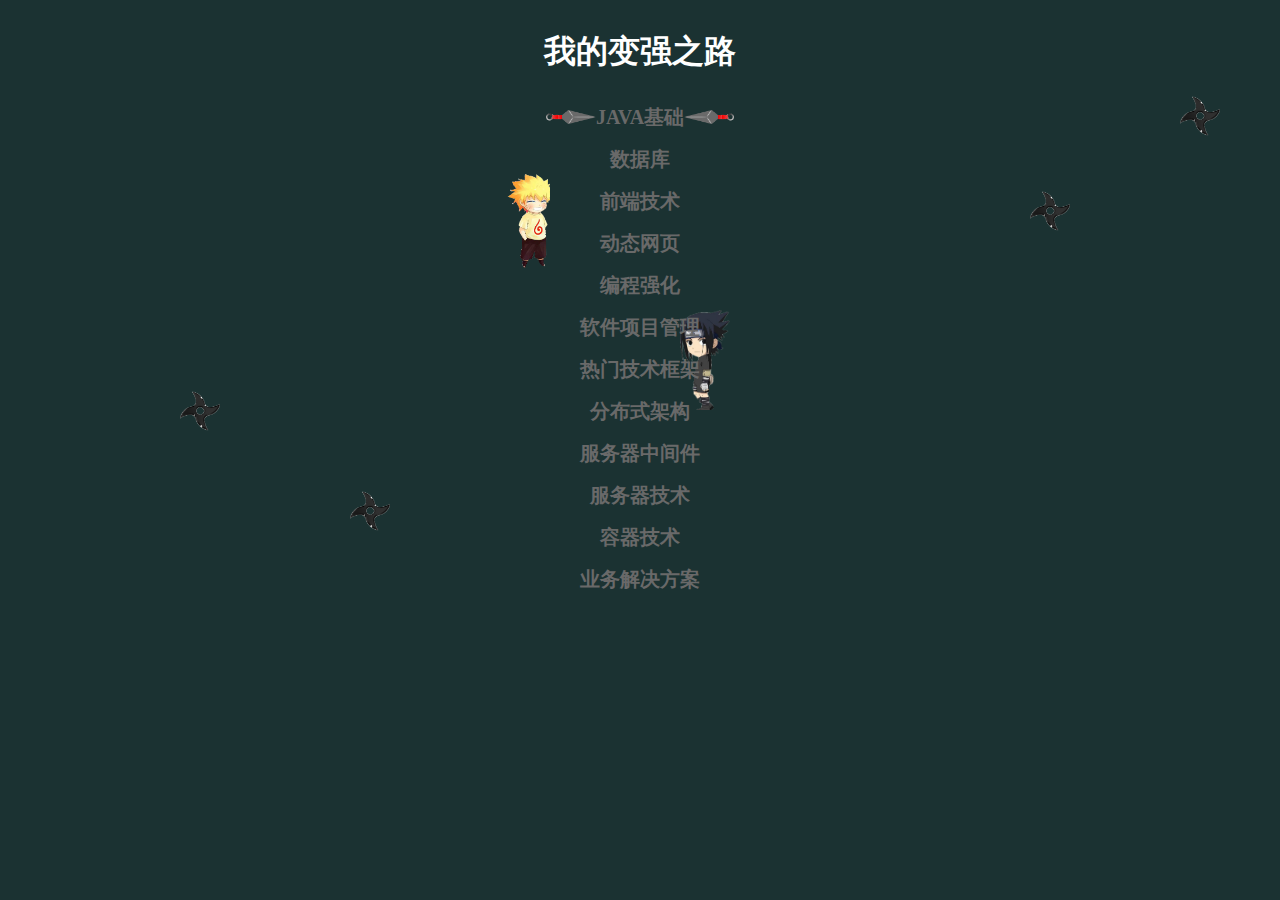
<file: index.html>
<!DOCTYPE html>
<html xmlns="http://www.w3.org/1999/xhtml">
<head>
<meta http-equiv="Content-Type" content="text/html; charset=utf-8" />
<title>进阶之路</title>
<style>
 @font-face {
    font-family: 'FontAwesome';
     src: url('fonts/fontawesome-webfont.eot?v=4.7.0');
     src: url('fonts/fontawesome-webfont.eot?#iefix&v=4.7.0') format('embedded-opentype'), url('fonts/fontawesome-webfont.woff2?v=4.7.0') format('woff2'), url('fonts/fontawesome-webfont.woff?v=4.7.0') format('woff'), url('fonts/fontawesome-webfont.ttf?v=4.7.0') format('truetype'), url('fonts/fontawesome-webfont.svg?v=4.7.0#fontawesomeregular') format('svg');
     font-weight: normal;
     font-style: normal;
}
a.one:link {color:#696969;text-decoration:none;}
a.one:visited {color:#008B00;}
a.one:hover {font-size:150%;color:#00FF00;text-shadow: 5px 5px 5px #008B00;}

</style>
<link rel="stylesheet" type="text/css" href="css/list_main.css">
<link rel="stylesheet" type="text/css" href="css/font-awesome.min.css">
</head>
<body>
<div id="container" style="width:100%;">
<div id="header" style="height:60px;width:100%;">
<h1>我的变强之路</h1>

<p><b><img src="imgs/kuwu.png" alt="kuwu" width="50"><a class="one" href="1java基础.html" target="_blank">JAVA基础</a><img src="imgs/kuwu_b.png" alt="kuwu" width="50"></b></p>
<p><b><a class="one" href="2数据库.html" target="_blank">数据库</a></b></p>
<p><b><a class="one" href="3前端技术.html" target="_blank">前端技术</a></b></p>
<p><b><a class="one" href="4动态网页.html" target="_blank">动态网页</a></b></p>
<p><b><a class="one" href="5编程强化.html" target="_blank">编程强化</a></b></p>
<p><b><a class="one" href="6软件项目管理.html" target="_blank">软件项目管理</a></b></p>
<p><b><a class="one" href="7热门技术框架.html" target="_blank">热门技术框架</a></b></p>
<p><b><a class="one" href="8分布式架构.html" target="_blank">分布式架构</a></b></p>
<p><b><a class="one" href="9服务器中间件.html" target="_blank">服务器中间件</a></b></p>
<p><b><a class="one" href="10服务器技术.html" target="_blank">服务器技术</a></b></p>
<p><b><a class="one" href="11容器技术.html" target="_blank">容器技术</a></b></p>
<p><b><a class="one" href="12业务解决方案.html" target="_blank">业务解决方案</a></b></p>
</div>
<div id="手里剑1" style="height: 100px; width: 50px; float: right;margin-right: 50px; margin-top: 5px; background-image: url(imgs/slj.gif); background-size: 80%; background-repeat: no-repeat;"></div>

<div id="手里剑2" style="height: 100px; width: 50px; float: right;margin-right: 100px; margin-top: 100px; background-image: url(imgs/slj.gif); background-size: 80%; background-repeat: no-repeat;"></div>

<div id="小鸣人" style="height: 100px; width: 50px; float: left; margin-left: 500px; margin-top: 80px; background-image: url(imgs/zero.png); background-size: cover; background-repeat: no-repeat;"></div>

<div id="小佐助" style="height: 100px; width: 50px; float: right; margin-right: 300px; margin-top: 220px; background-image: url(imgs/zuozhu_b.png); background-size: cover; background-repeat: no-repeat;"></div>
<div id="手里剑3" style="height: 100px; width: 50px;margin-left: 180px; margin-top: 300px; background-image: url(imgs/slj.gif); background-size: 80%; background-repeat: no-repeat;"></div>
<div id="手里剑4" style="height: 100px; width: 50px;float: left; margin-left: 350px; background-image: url(imgs/slj.gif); background-size: 80%; background-repeat: no-repeat;"></div>

</div>




</div>
</body>
</html>
</file>
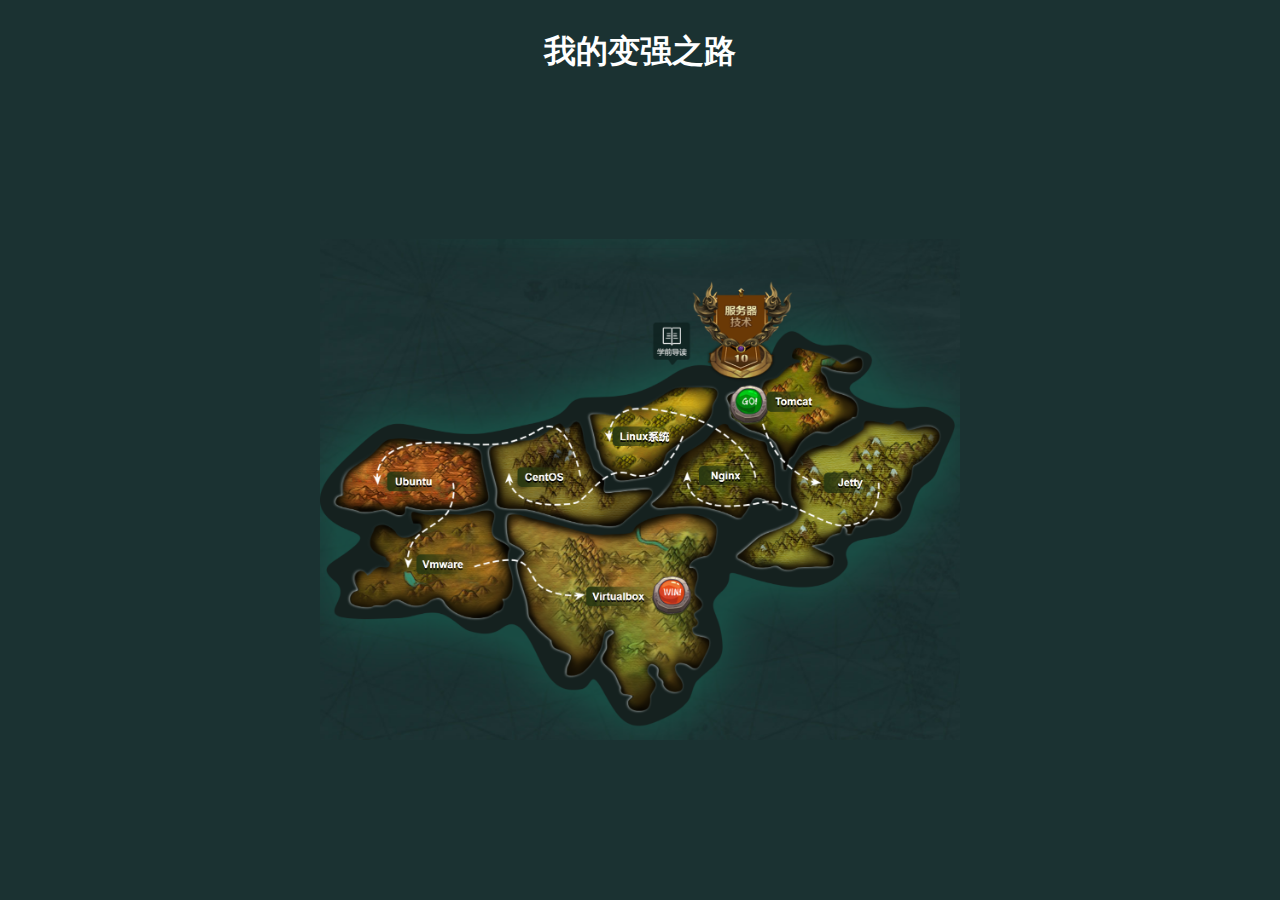
<file: 10服务器技术.html>
<!DOCTYPE html>
<html xmlns="http://www.w3.org/1999/xhtml">
<head>
<meta http-equiv="Content-Type" content="text/html; charset=utf-8" />
<title>服务器技术</title>
<style>
 @font-face {
    font-family: 'FontAwesome';
     src: url('fonts/fontawesome-webfont.eot?v=4.7.0');
     src: url('fonts/fontawesome-webfont.eot?#iefix&v=4.7.0') format('embedded-opentype'), url('fonts/fontawesome-webfont.woff2?v=4.7.0') format('woff2'), url('fonts/fontawesome-webfont.woff?v=4.7.0') format('woff'), url('fonts/fontawesome-webfont.ttf?v=4.7.0') format('truetype'), url('fonts/fontawesome-webfont.svg?v=4.7.0#fontawesomeregular') format('svg');
     font-weight: normal;
     font-style: normal;
}
a.one:link {color:#ff0000;text-decoration:none;}
a.one:visited {color:#0000ff;}
a.one:hover {font-size:150%;color:#ffcc00;}

</style>
<link rel="stylesheet" type="text/css" href="css/list_main.css">
<link rel="stylesheet" type="text/css" href="css/font-awesome.min.css">
</head>
<body>
<div id="container" style="width:100%;">
<div id="header" style="height:60px;width:100%;">
<h1>我的变强之路</h1>
</div>
<div id="left" style="height: 800px; width: 100%; float: center;  background-image: url(imgs/10.png); background-size: 50%; background-repeat: no-repeat;background-position:center;">
</div>
</div>
</body>
</html>
</file>
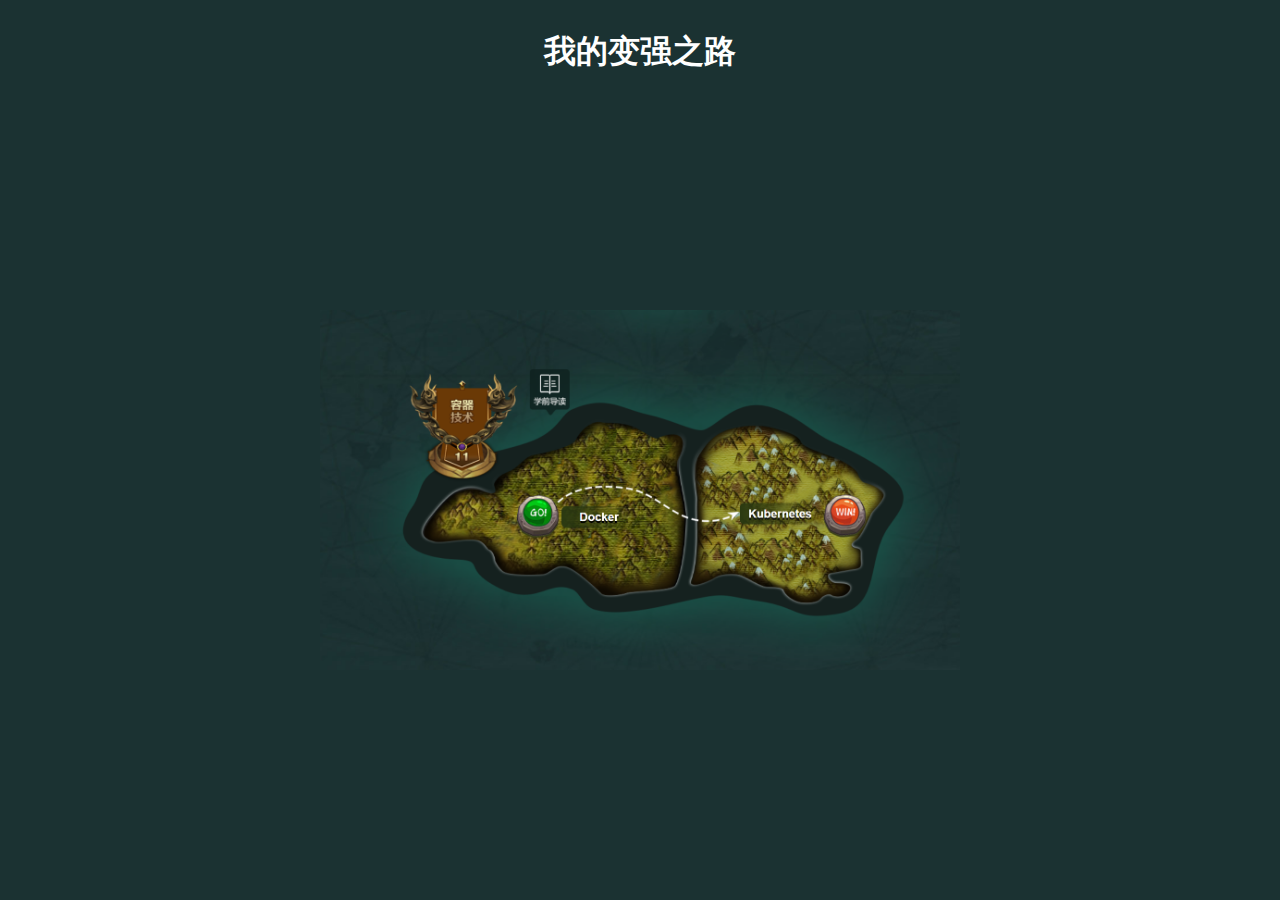
<file: 11容器技术.html>
<!DOCTYPE html>
<html xmlns="http://www.w3.org/1999/xhtml">
<head>
<meta http-equiv="Content-Type" content="text/html; charset=utf-8" />
<title>容器技术</title>
<style>
 @font-face {
    font-family: 'FontAwesome';
     src: url('fonts/fontawesome-webfont.eot?v=4.7.0');
     src: url('fonts/fontawesome-webfont.eot?#iefix&v=4.7.0') format('embedded-opentype'), url('fonts/fontawesome-webfont.woff2?v=4.7.0') format('woff2'), url('fonts/fontawesome-webfont.woff?v=4.7.0') format('woff'), url('fonts/fontawesome-webfont.ttf?v=4.7.0') format('truetype'), url('fonts/fontawesome-webfont.svg?v=4.7.0#fontawesomeregular') format('svg');
     font-weight: normal;
     font-style: normal;
}
a.one:link {color:#ff0000;text-decoration:none;}
a.one:visited {color:#0000ff;}
a.one:hover {font-size:150%;color:#ffcc00;}

</style>
<link rel="stylesheet" type="text/css" href="css/list_main.css">
<link rel="stylesheet" type="text/css" href="css/font-awesome.min.css">
</head>
<body>
<div id="container" style="width:100%;">
<div id="header" style="height:60px;width:100%;">
<h1>我的变强之路</h1>
</div>
<div id="left" style="height: 800px; width: 100%; float: center;  background-image: url(imgs/11.png); background-size: 50%; background-repeat: no-repeat;background-position:center;">
</div>
</div>
</body>
</html>
</file>
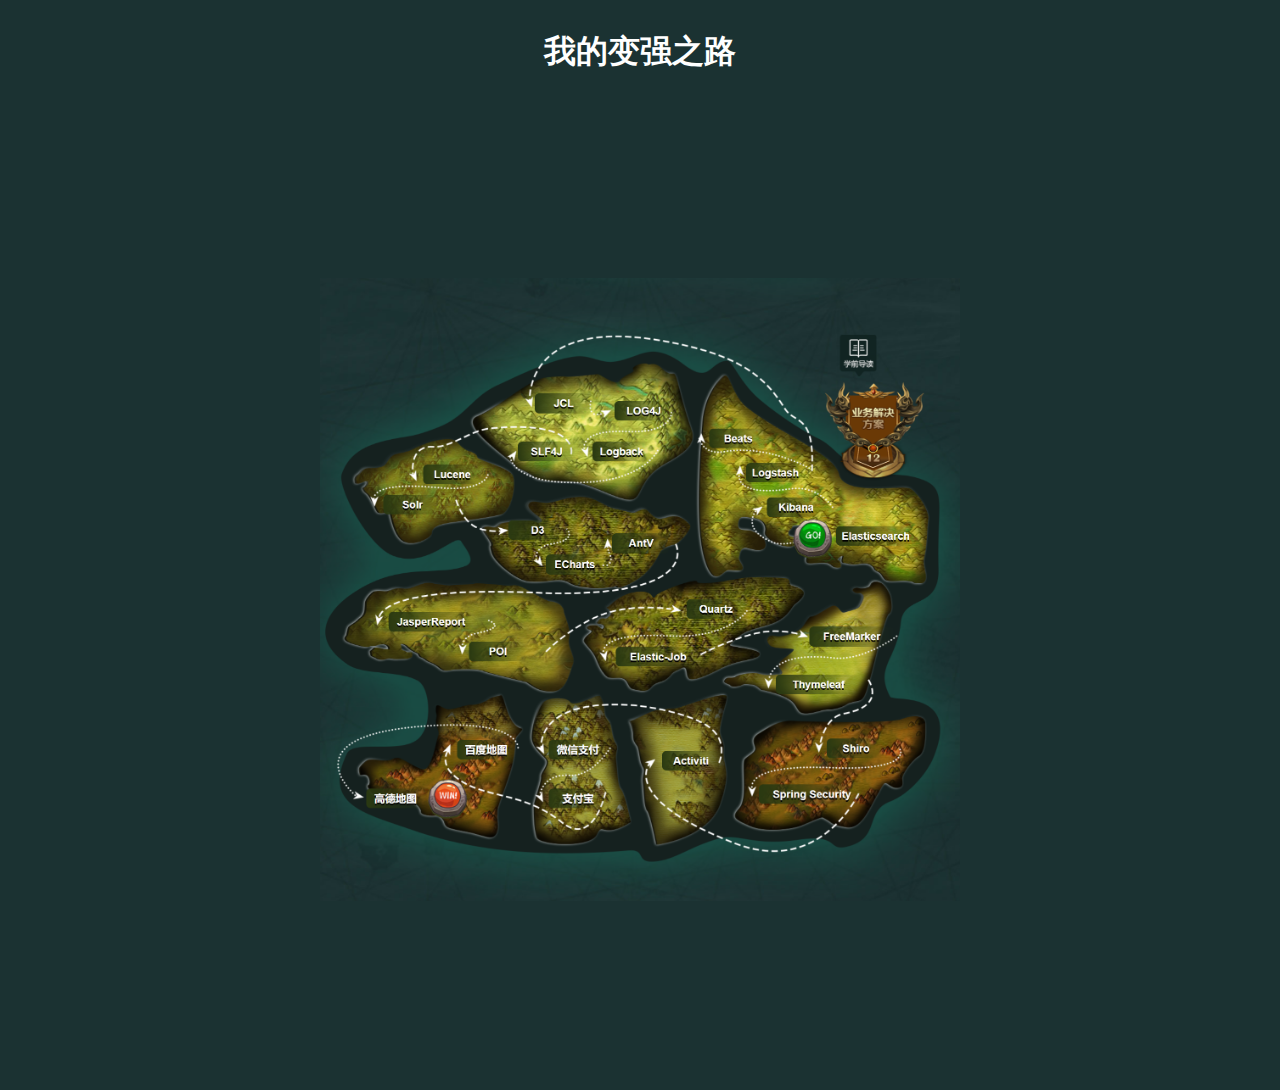
<file: 12业务解决方案.html>
<!DOCTYPE html>
<html xmlns="http://www.w3.org/1999/xhtml">
<head>
<meta http-equiv="Content-Type" content="text/html; charset=utf-8" />
<title>业务解决方案</title>
<style>
 @font-face {
    font-family: 'FontAwesome';
     src: url('fonts/fontawesome-webfont.eot?v=4.7.0');
     src: url('fonts/fontawesome-webfont.eot?#iefix&v=4.7.0') format('embedded-opentype'), url('fonts/fontawesome-webfont.woff2?v=4.7.0') format('woff2'), url('fonts/fontawesome-webfont.woff?v=4.7.0') format('woff'), url('fonts/fontawesome-webfont.ttf?v=4.7.0') format('truetype'), url('fonts/fontawesome-webfont.svg?v=4.7.0#fontawesomeregular') format('svg');
     font-weight: normal;
     font-style: normal;
}
a.one:link {color:#ff0000;text-decoration:none;}
a.one:visited {color:#0000ff;}
a.one:hover {font-size:150%;color:#ffcc00;}

</style>
<link rel="stylesheet" type="text/css" href="css/list_main.css">
<link rel="stylesheet" type="text/css" href="css/font-awesome.min.css">
</head>
<body>
<div id="container" style="width:100%;">
<div id="header" style="height:60px;width:100%;">
<h1>我的变强之路</h1>
</div>
<div id="left" style="height: 1000px; width: 100%; float: center;  background-image: url(imgs/12.png); background-size: 50%; background-repeat: no-repeat;background-position:center;">
</div>
</div>
</body>
</html>
</file>
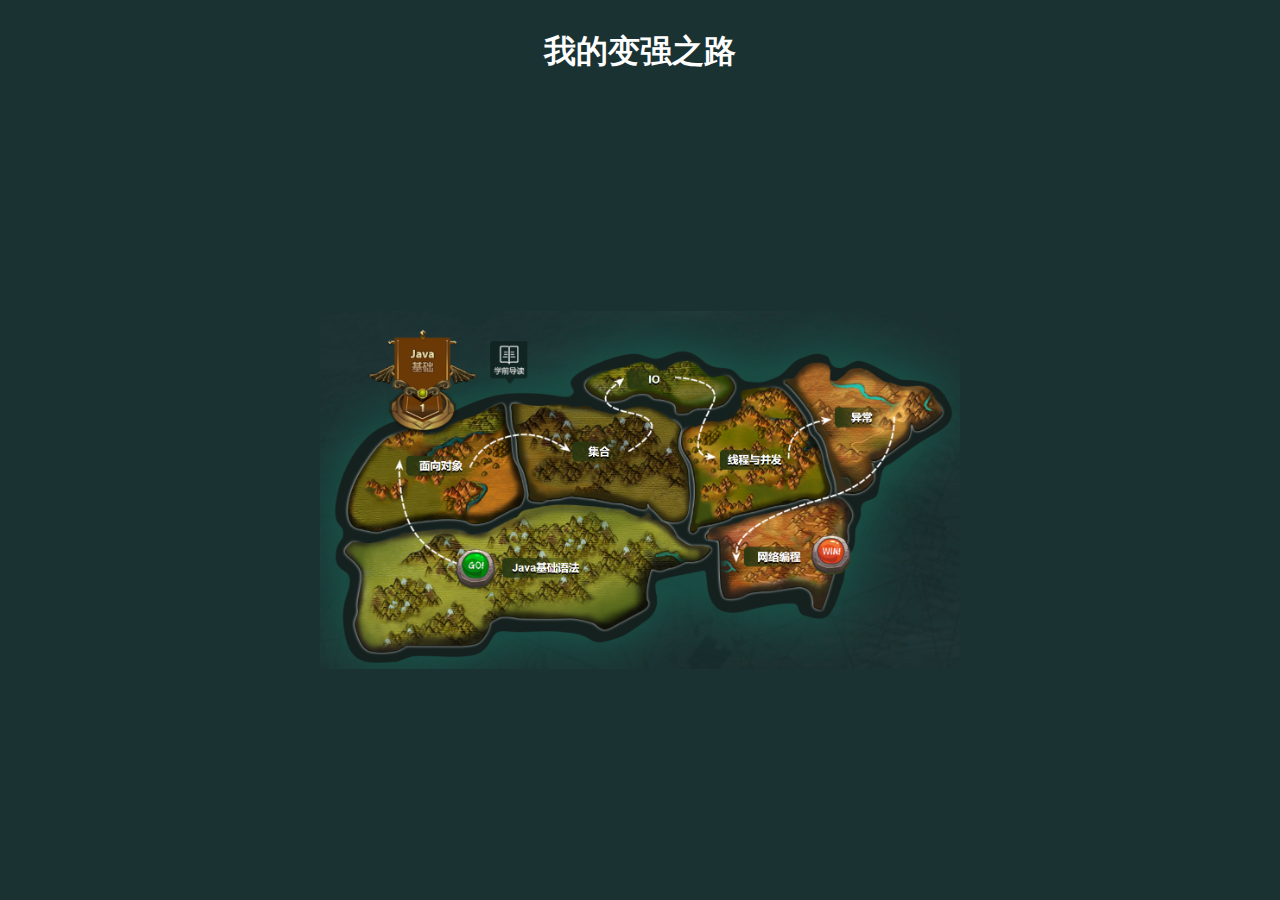
<file: 1java基础.html>
<!DOCTYPE html>
<html xmlns="http://www.w3.org/1999/xhtml">
<head>
<meta http-equiv="Content-Type" content="text/html; charset=utf-8" />
<title>Java基础</title>
<style>
 @font-face {
    font-family: 'FontAwesome';
     src: url('fonts/fontawesome-webfont.eot?v=4.7.0');
     src: url('fonts/fontawesome-webfont.eot?#iefix&v=4.7.0') format('embedded-opentype'), url('fonts/fontawesome-webfont.woff2?v=4.7.0') format('woff2'), url('fonts/fontawesome-webfont.woff?v=4.7.0') format('woff'), url('fonts/fontawesome-webfont.ttf?v=4.7.0') format('truetype'), url('fonts/fontawesome-webfont.svg?v=4.7.0#fontawesomeregular') format('svg');
     font-weight: normal;
     font-style: normal;
}
a.one:link {color:#ff0000;text-decoration:none;}
a.one:visited {color:#0000ff;}
a.one:hover {font-size:150%;color:#ffcc00;}

</style>
<link rel="stylesheet" type="text/css" href="css/list_main.css">
<link rel="stylesheet" type="text/css" href="css/font-awesome.min.css">
</head>
<body>
<div id="container" style="width:100%;">
<div id="header" style="height:60px;width:100%;">
<h1>我的变强之路</h1>
</div>
<div id="left" style="height: 800px; width: 100%; float: center;  background-image: url(imgs/1.png); background-size: 50%; background-repeat: no-repeat;background-position:center;">
</div>
</div>
</body>
</html>
</file>
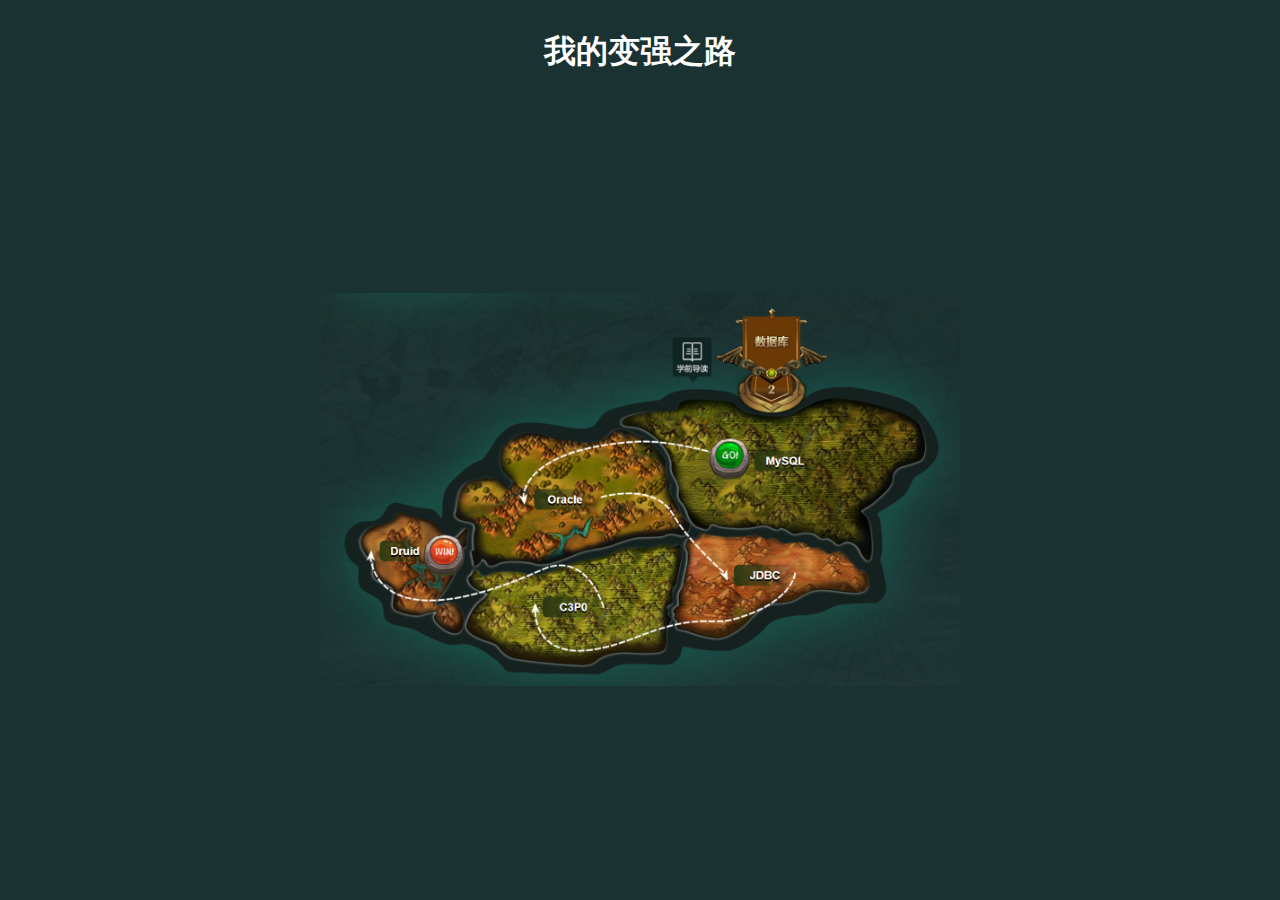
<file: 2数据库.html>
<!DOCTYPE html>
<html xmlns="http://www.w3.org/1999/xhtml">
<head>
<meta http-equiv="Content-Type" content="text/html; charset=utf-8" />
<title>数据库</title>
<style>
 @font-face {
    font-family: 'FontAwesome';
     src: url('fonts/fontawesome-webfont.eot?v=4.7.0');
     src: url('fonts/fontawesome-webfont.eot?#iefix&v=4.7.0') format('embedded-opentype'), url('fonts/fontawesome-webfont.woff2?v=4.7.0') format('woff2'), url('fonts/fontawesome-webfont.woff?v=4.7.0') format('woff'), url('fonts/fontawesome-webfont.ttf?v=4.7.0') format('truetype'), url('fonts/fontawesome-webfont.svg?v=4.7.0#fontawesomeregular') format('svg');
     font-weight: normal;
     font-style: normal;
}
a.one:link {color:#ff0000;text-decoration:none;}
a.one:visited {color:#0000ff;}
a.one:hover {font-size:150%;color:#ffcc00;}

</style>
<link rel="stylesheet" type="text/css" href="css/list_main.css">
<link rel="stylesheet" type="text/css" href="css/font-awesome.min.css">
</head>
<body>
<div id="container" style="width:100%;">
<div id="header" style="height:60px;width:100%;">
<h1>我的变强之路</h1>
</div>
<div id="left" style="height: 800px; width: 100%; float: center;  background-image: url(imgs/2.png); background-size: 50%; background-repeat: no-repeat;background-position:center;">
</div>
</div>
</body>
</html>
</file>
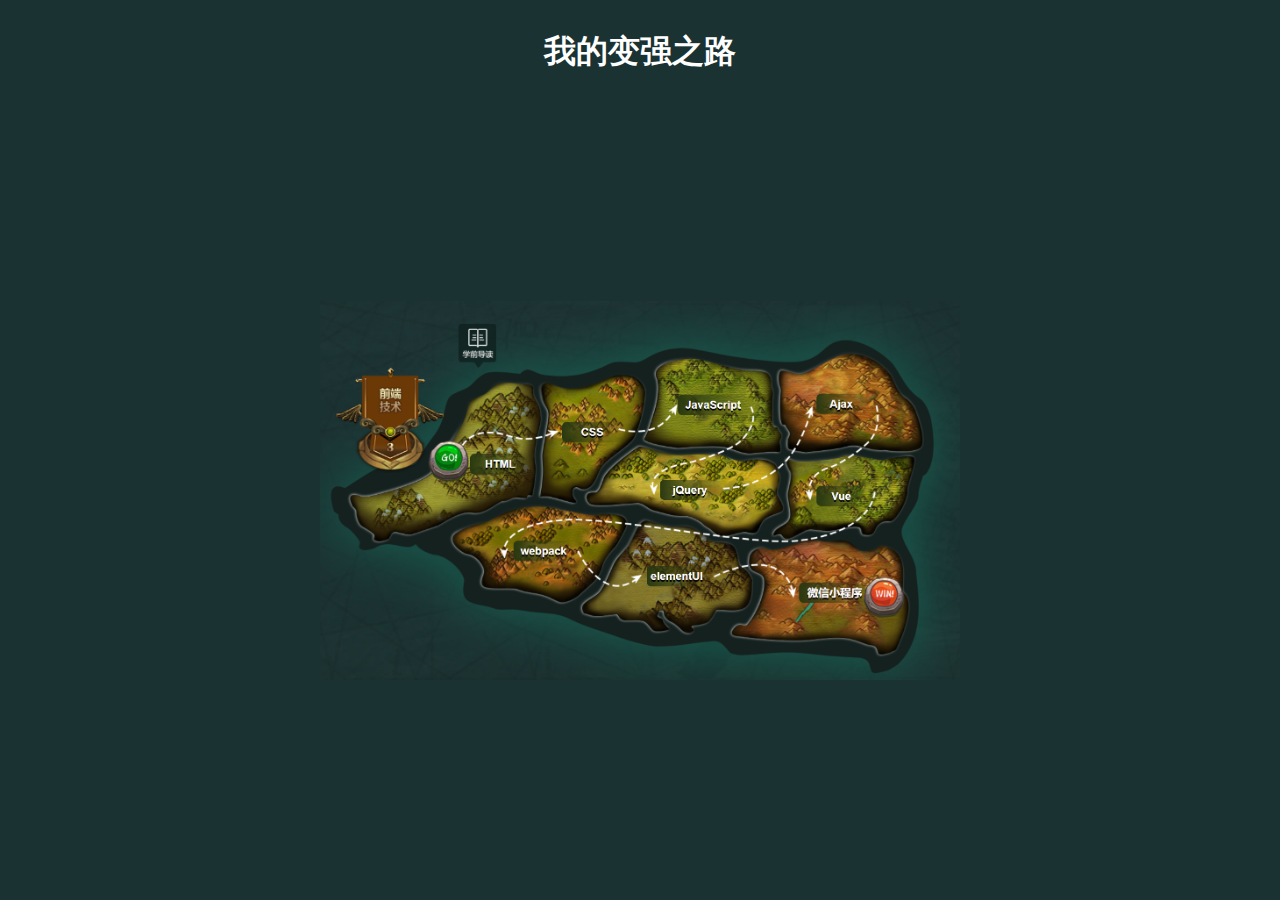
<file: 3前端技术.html>
<!DOCTYPE html>
<html xmlns="http://www.w3.org/1999/xhtml">
<head>
<meta http-equiv="Content-Type" content="text/html; charset=utf-8" />
<title>前端技术</title>
<style>
 @font-face {
    font-family: 'FontAwesome';
     src: url('fonts/fontawesome-webfont.eot?v=4.7.0');
     src: url('fonts/fontawesome-webfont.eot?#iefix&v=4.7.0') format('embedded-opentype'), url('fonts/fontawesome-webfont.woff2?v=4.7.0') format('woff2'), url('fonts/fontawesome-webfont.woff?v=4.7.0') format('woff'), url('fonts/fontawesome-webfont.ttf?v=4.7.0') format('truetype'), url('fonts/fontawesome-webfont.svg?v=4.7.0#fontawesomeregular') format('svg');
     font-weight: normal;
     font-style: normal;
}
a.one:link {color:#ff0000;text-decoration:none;}
a.one:visited {color:#0000ff;}
a.one:hover {font-size:150%;color:#ffcc00;}

</style>
<link rel="stylesheet" type="text/css" href="css/list_main.css">
<link rel="stylesheet" type="text/css" href="css/font-awesome.min.css">
</head>
<body>
<div id="container" style="width:100%;">
<div id="header" style="height:60px;width:100%;">
<h1>我的变强之路</h1>
</div>
<div id="left" style="height: 800px; width: 100%; float: center;  background-image: url(imgs/3.png); background-size: 50%; background-repeat: no-repeat;background-position:center;">
</div>
</div>
</body>
</html>
</file>
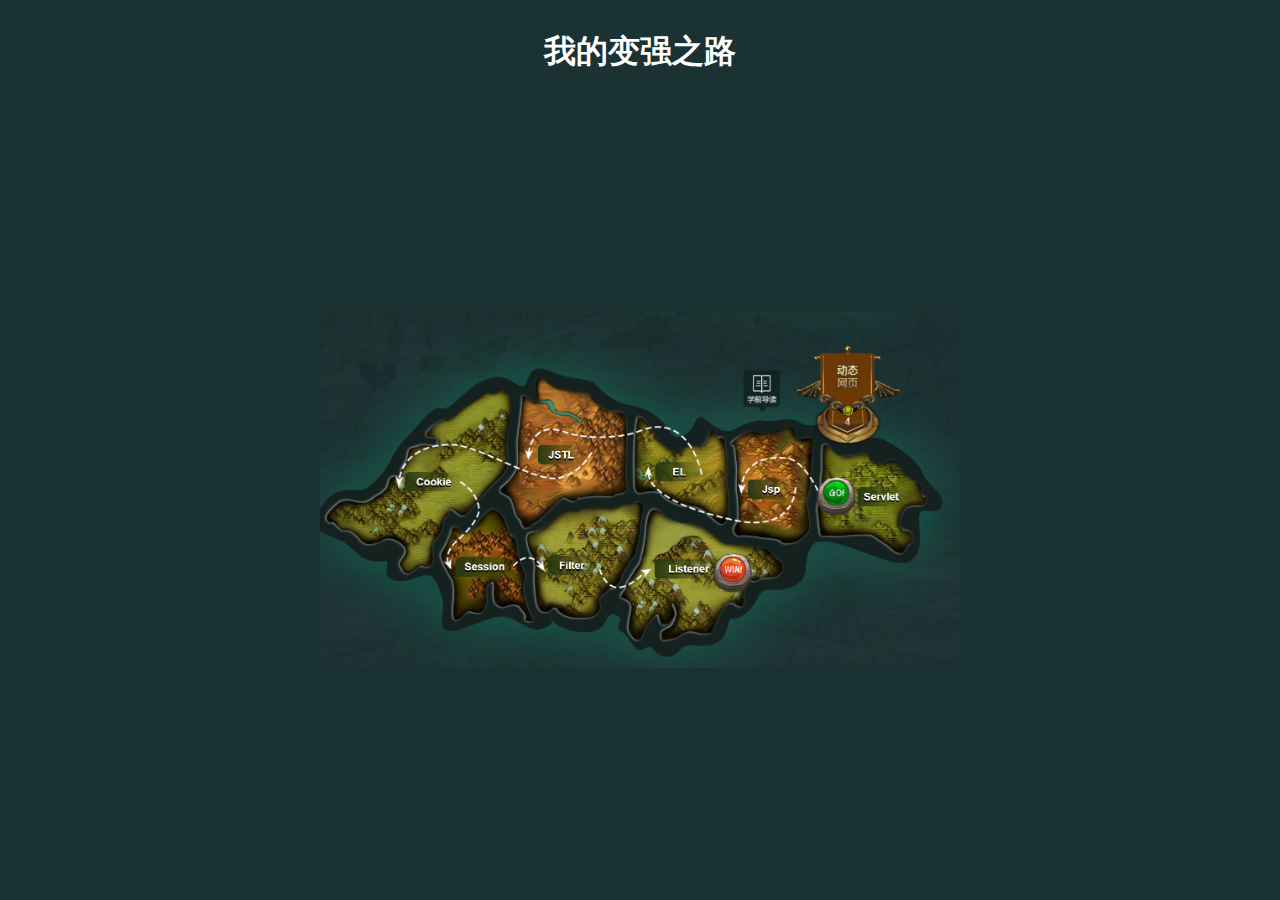
<file: 4动态网页.html>
<!DOCTYPE html>
<html xmlns="http://www.w3.org/1999/xhtml">
<head>
<meta http-equiv="Content-Type" content="text/html; charset=utf-8" />
<title>动态网页</title>
<style>
 @font-face {
    font-family: 'FontAwesome';
     src: url('fonts/fontawesome-webfont.eot?v=4.7.0');
     src: url('fonts/fontawesome-webfont.eot?#iefix&v=4.7.0') format('embedded-opentype'), url('fonts/fontawesome-webfont.woff2?v=4.7.0') format('woff2'), url('fonts/fontawesome-webfont.woff?v=4.7.0') format('woff'), url('fonts/fontawesome-webfont.ttf?v=4.7.0') format('truetype'), url('fonts/fontawesome-webfont.svg?v=4.7.0#fontawesomeregular') format('svg');
     font-weight: normal;
     font-style: normal;
}
a.one:link {color:#ff0000;text-decoration:none;}
a.one:visited {color:#0000ff;}
a.one:hover {font-size:150%;color:#ffcc00;}

</style>
<link rel="stylesheet" type="text/css" href="css/list_main.css">
<link rel="stylesheet" type="text/css" href="css/font-awesome.min.css">
</head>
<body>
<div id="container" style="width:100%;">
<div id="header" style="height:60px;width:100%;">
<h1>我的变强之路</h1>
</div>
<div id="left" style="height: 800px; width: 100%; float: center;  background-image: url(imgs/4.png); background-size: 50%; background-repeat: no-repeat;background-position:center;">
</div>
</div>
</body>
</html>
</file>
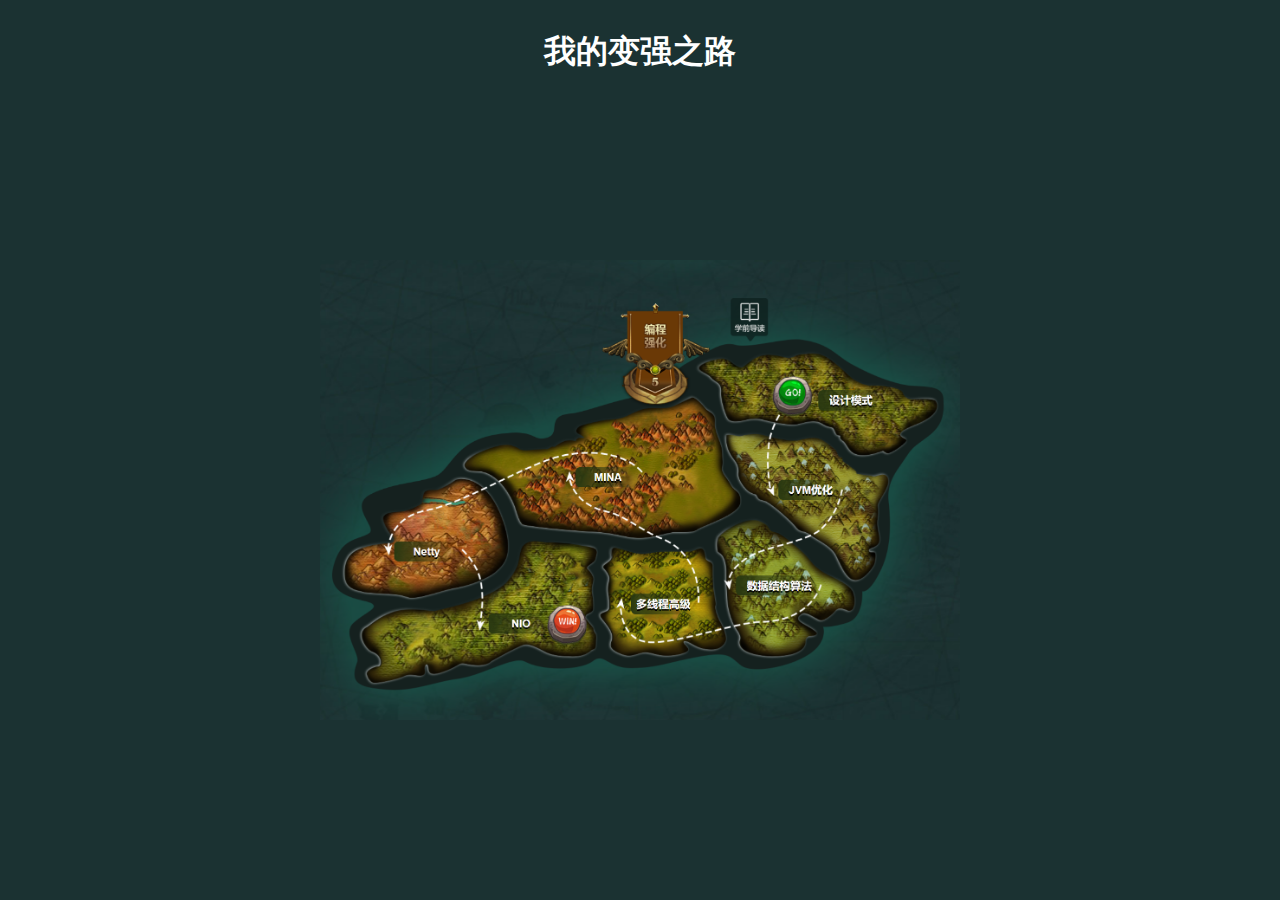
<file: 5编程强化.html>
<!DOCTYPE html>
<html xmlns="http://www.w3.org/1999/xhtml">
<head>
<meta http-equiv="Content-Type" content="text/html; charset=utf-8" />
<title>编程强化</title>
<style>
 @font-face {
    font-family: 'FontAwesome';
     src: url('fonts/fontawesome-webfont.eot?v=4.7.0');
     src: url('fonts/fontawesome-webfont.eot?#iefix&v=4.7.0') format('embedded-opentype'), url('fonts/fontawesome-webfont.woff2?v=4.7.0') format('woff2'), url('fonts/fontawesome-webfont.woff?v=4.7.0') format('woff'), url('fonts/fontawesome-webfont.ttf?v=4.7.0') format('truetype'), url('fonts/fontawesome-webfont.svg?v=4.7.0#fontawesomeregular') format('svg');
     font-weight: normal;
     font-style: normal;
}
a.one:link {color:#ff0000;text-decoration:none;}
a.one:visited {color:#0000ff;}
a.one:hover {font-size:150%;color:#ffcc00;}

</style>
<link rel="stylesheet" type="text/css" href="css/list_main.css">
<link rel="stylesheet" type="text/css" href="css/font-awesome.min.css">
</head>
<body>
<div id="container" style="width:100%;">
<div id="header" style="height:60px;width:100%;">
<h1>我的变强之路</h1>
</div>
<div id="left" style="height: 800px; width: 100%; float: center;  background-image: url(imgs/5.png); background-size: 50%; background-repeat: no-repeat;background-position:center;">
</div>
</div>
</body>
</html>
</file>
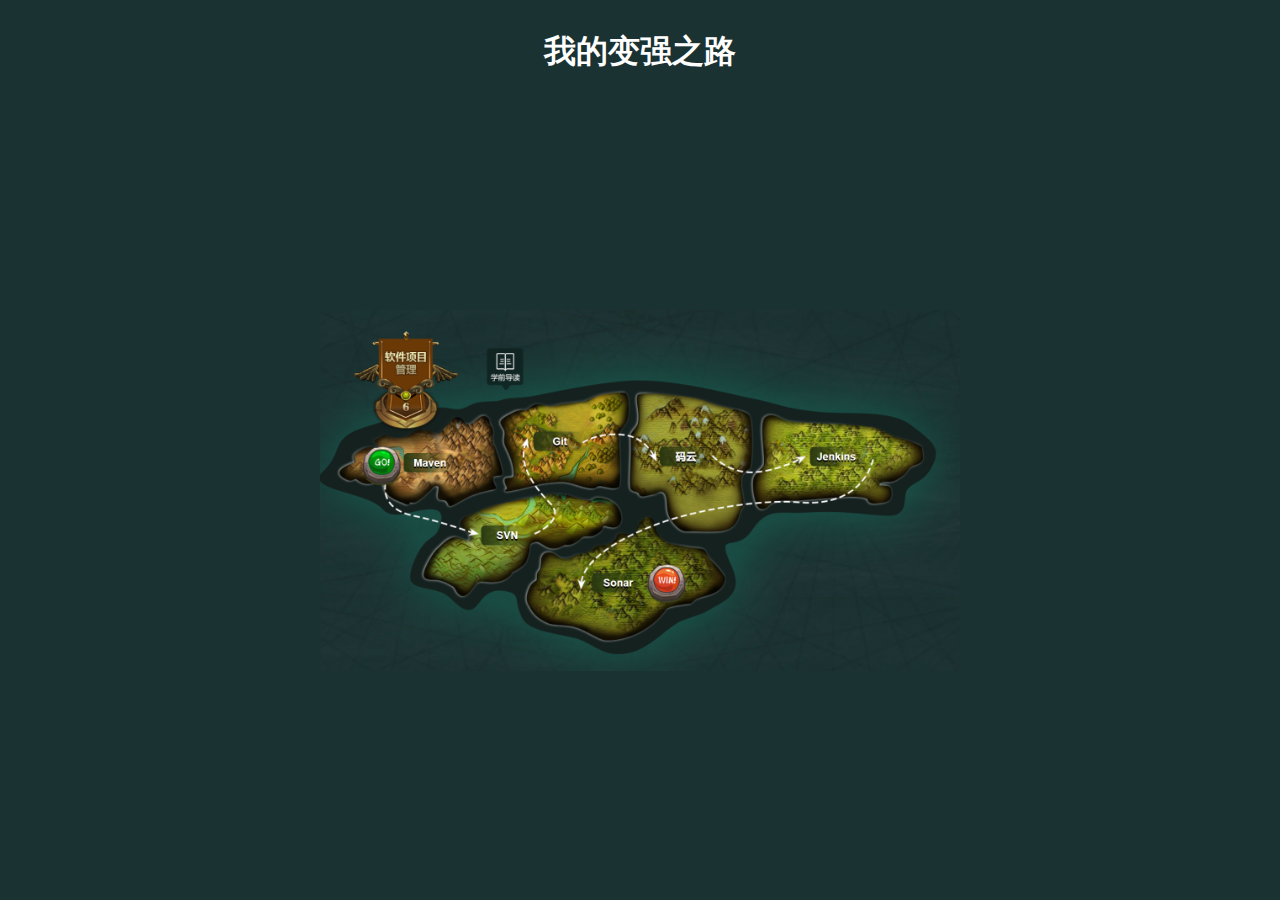
<file: 6软件项目管理.html>
<!DOCTYPE html>
<html xmlns="http://www.w3.org/1999/xhtml">
<head>
<meta http-equiv="Content-Type" content="text/html; charset=utf-8" />
<title>软件项目管理</title>
<style>
 @font-face {
    font-family: 'FontAwesome';
     src: url('fonts/fontawesome-webfont.eot?v=4.7.0');
     src: url('fonts/fontawesome-webfont.eot?#iefix&v=4.7.0') format('embedded-opentype'), url('fonts/fontawesome-webfont.woff2?v=4.7.0') format('woff2'), url('fonts/fontawesome-webfont.woff?v=4.7.0') format('woff'), url('fonts/fontawesome-webfont.ttf?v=4.7.0') format('truetype'), url('fonts/fontawesome-webfont.svg?v=4.7.0#fontawesomeregular') format('svg');
     font-weight: normal;
     font-style: normal;
}
a.one:link {color:#ff0000;text-decoration:none;}
a.one:visited {color:#0000ff;}
a.one:hover {font-size:150%;color:#ffcc00;}

</style>
<link rel="stylesheet" type="text/css" href="css/list_main.css">
<link rel="stylesheet" type="text/css" href="css/font-awesome.min.css">
</head>
<body>
<div id="container" style="width:100%;">
<div id="header" style="height:60px;width:100%;">
<h1>我的变强之路</h1>
</div>
<div id="left" style="height: 800px; width: 100%; float: center;  background-image: url(imgs/6.png); background-size: 50%; background-repeat: no-repeat;background-position:center;">
</div>
</div>
</body>
</html>
</file>
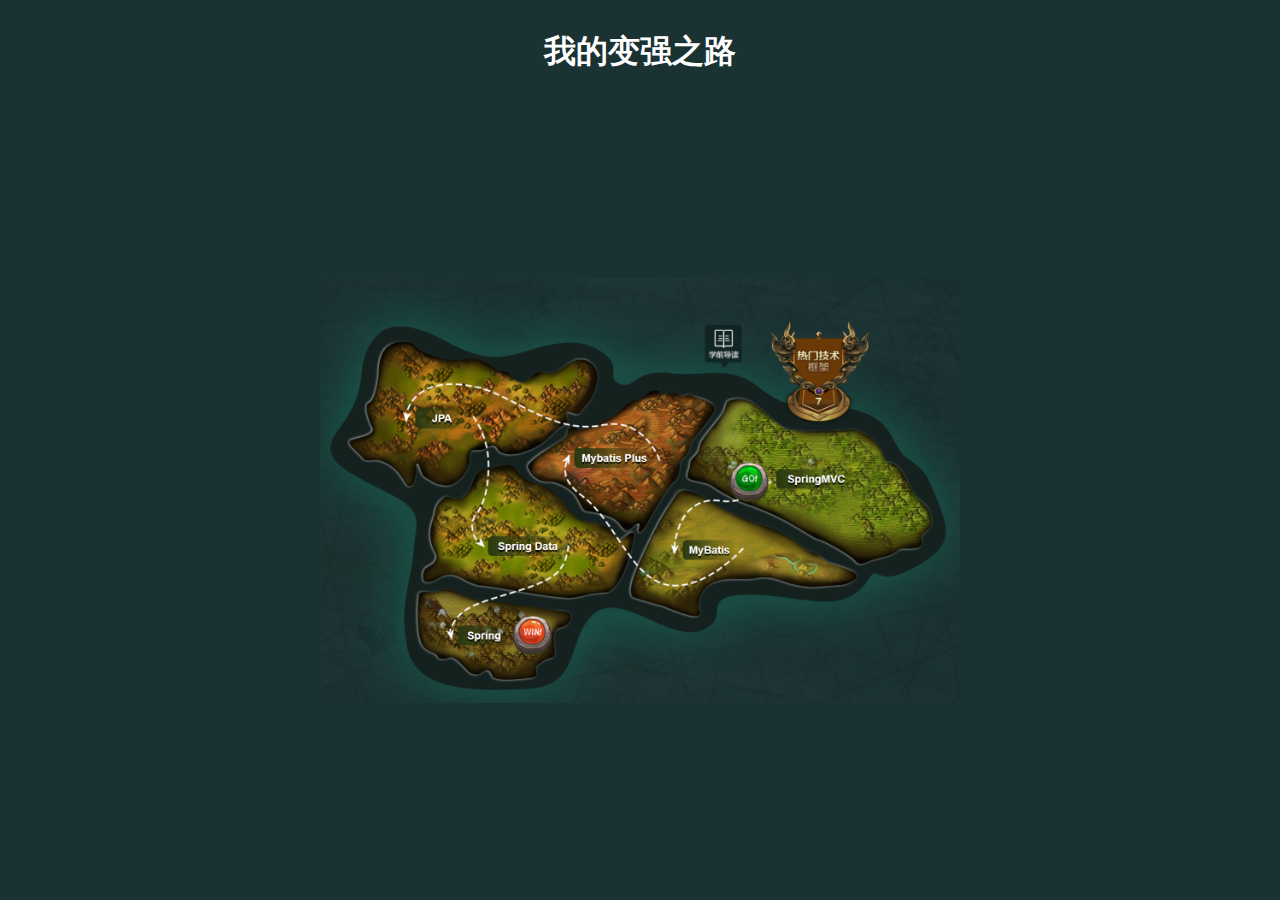
<file: 7热门技术框架.html>
<!DOCTYPE html>
<html xmlns="http://www.w3.org/1999/xhtml">
<head>
<meta http-equiv="Content-Type" content="text/html; charset=utf-8" />
<title>热门技术框架</title>
<style>
 @font-face {
    font-family: 'FontAwesome';
     src: url('fonts/fontawesome-webfont.eot?v=4.7.0');
     src: url('fonts/fontawesome-webfont.eot?#iefix&v=4.7.0') format('embedded-opentype'), url('fonts/fontawesome-webfont.woff2?v=4.7.0') format('woff2'), url('fonts/fontawesome-webfont.woff?v=4.7.0') format('woff'), url('fonts/fontawesome-webfont.ttf?v=4.7.0') format('truetype'), url('fonts/fontawesome-webfont.svg?v=4.7.0#fontawesomeregular') format('svg');
     font-weight: normal;
     font-style: normal;
}
a.one:link {color:#ff0000;text-decoration:none;}
a.one:visited {color:#0000ff;}
a.one:hover {font-size:150%;color:#ffcc00;}

</style>
<link rel="stylesheet" type="text/css" href="css/list_main.css">
<link rel="stylesheet" type="text/css" href="css/font-awesome.min.css">
</head>
<body>
<div id="container" style="width:100%;">
<div id="header" style="height:60px;width:100%;">
<h1>我的变强之路</h1>
</div>
<div id="left" style="height: 800px; width: 100%; float: center;  background-image: url(imgs/7.png); background-size: 50%; background-repeat: no-repeat;background-position:center;">
</div>
</div>
</body>
</html>
</file>
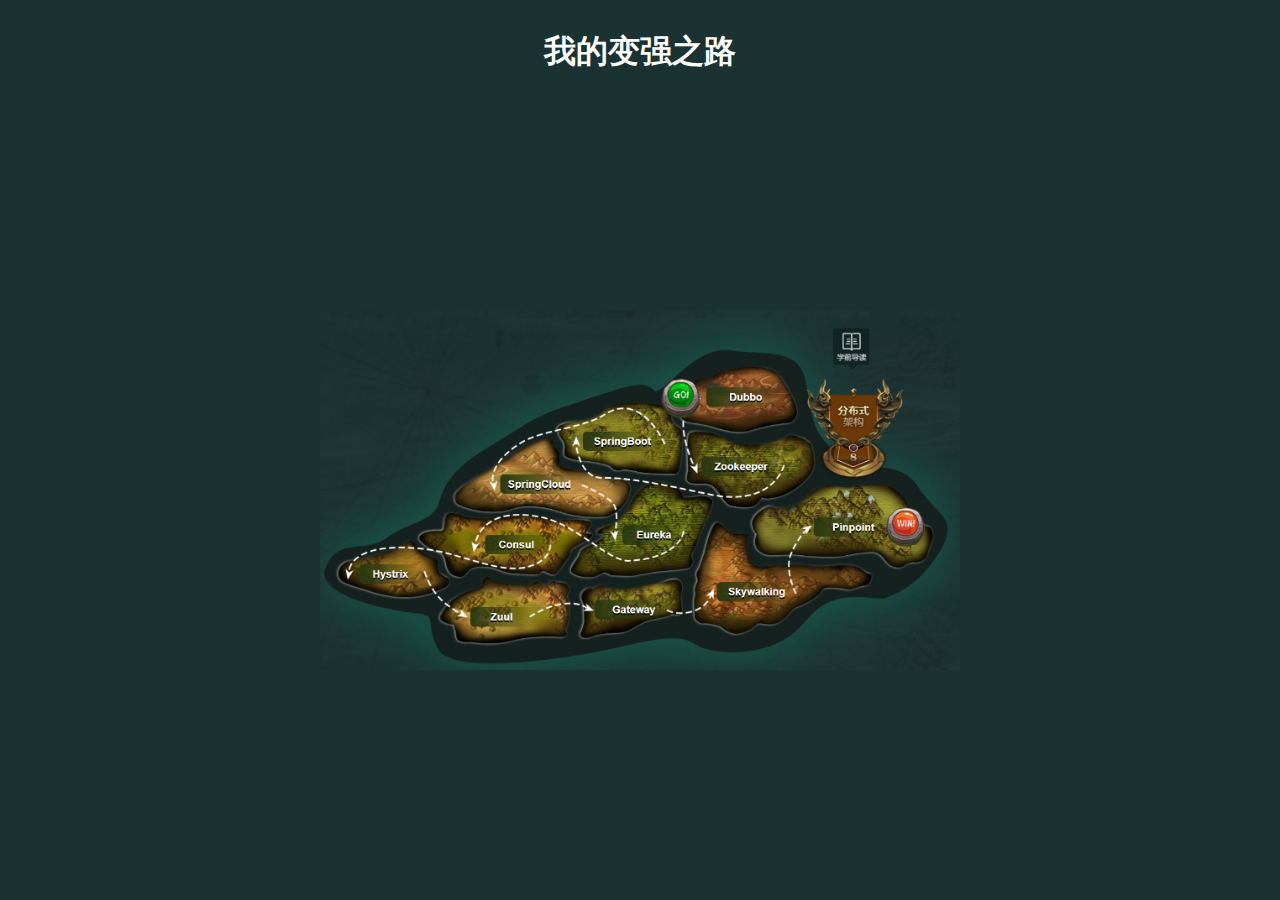
<file: 8分布式架构.html>
<!DOCTYPE html>
<html xmlns="http://www.w3.org/1999/xhtml">
<head>
<meta http-equiv="Content-Type" content="text/html; charset=utf-8" />
<title>分布式架构</title>
<style>
 @font-face {
    font-family: 'FontAwesome';
     src: url('fonts/fontawesome-webfont.eot?v=4.7.0');
     src: url('fonts/fontawesome-webfont.eot?#iefix&v=4.7.0') format('embedded-opentype'), url('fonts/fontawesome-webfont.woff2?v=4.7.0') format('woff2'), url('fonts/fontawesome-webfont.woff?v=4.7.0') format('woff'), url('fonts/fontawesome-webfont.ttf?v=4.7.0') format('truetype'), url('fonts/fontawesome-webfont.svg?v=4.7.0#fontawesomeregular') format('svg');
     font-weight: normal;
     font-style: normal;
}
a.one:link {color:#ff0000;text-decoration:none;}
a.one:visited {color:#0000ff;}
a.one:hover {font-size:150%;color:#ffcc00;}

</style>
<link rel="stylesheet" type="text/css" href="css/list_main.css">
<link rel="stylesheet" type="text/css" href="css/font-awesome.min.css">
</head>
<body>
<div id="container" style="width:100%;">
<div id="header" style="height:60px;width:100%;">
<h1>我的变强之路</h1>
</div>
<div id="left" style="height: 800px; width: 100%; float: center;  background-image: url(imgs/8.png); background-size: 50%; background-repeat: no-repeat;background-position:center;">
</div>
</div>
</body>
</html>
</file>
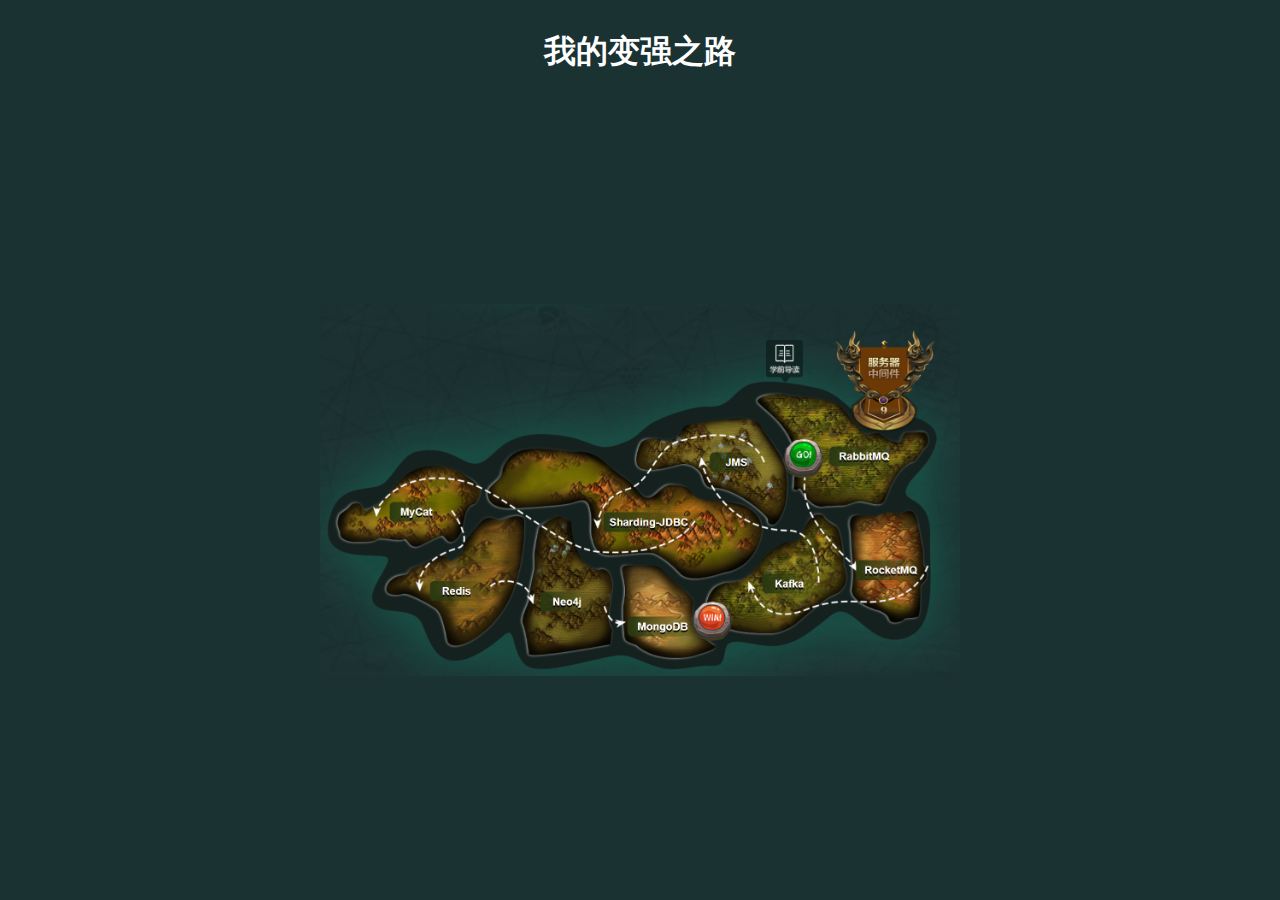
<file: 9服务器中间件.html>
<!DOCTYPE html>
<html xmlns="http://www.w3.org/1999/xhtml">
<head>
<meta http-equiv="Content-Type" content="text/html; charset=utf-8" />
<title>服务器中间件</title>
<style>
 @font-face {
    font-family: 'FontAwesome';
     src: url('fonts/fontawesome-webfont.eot?v=4.7.0');
     src: url('fonts/fontawesome-webfont.eot?#iefix&v=4.7.0') format('embedded-opentype'), url('fonts/fontawesome-webfont.woff2?v=4.7.0') format('woff2'), url('fonts/fontawesome-webfont.woff?v=4.7.0') format('woff'), url('fonts/fontawesome-webfont.ttf?v=4.7.0') format('truetype'), url('fonts/fontawesome-webfont.svg?v=4.7.0#fontawesomeregular') format('svg');
     font-weight: normal;
     font-style: normal;
}
a.one:link {color:#ff0000;text-decoration:none;}
a.one:visited {color:#0000ff;}
a.one:hover {font-size:150%;color:#ffcc00;}

</style>
<link rel="stylesheet" type="text/css" href="css/list_main.css">
<link rel="stylesheet" type="text/css" href="css/font-awesome.min.css">
</head>
<body>
<div id="container" style="width:100%;">
<div id="header" style="height:60px;width:100%;">
<h1>我的变强之路</h1>
</div>
<div id="left" style="height: 800px; width: 100%; float: center;  background-image: url(imgs/9.png); background-size: 50%; background-repeat: no-repeat;background-position:center;">
</div>
</div>
</body>
</html>
</file>
<file: css/list_main.css>
@charset "utf-8";
body {
  padding: 0;
  margin: 0;
  background-color: #1b3232;
}

h1 {
  font-family: 'Century Gothic';
  margin: 30px auto 30px auto;
  color: #ffffff;
  width: 100%;
  text-align: center;
}

p {
	font-family: 'Century Gothic';
	margin: 15px auto 15px auto;
	width: 100%;
	text-align: center;
	font-size: 20px;
}

ul.menu {
  padding: 0;
  list-style: none;
  width: 220px;
  margin: 20px auto;
  font-family: 'Century Gothic';
  box-shadow: 0px 0px 25px #00000070;
  clear: both;
  display: table;
  
}
ul.menu .list {
  font-size: 14px;
  border-bottom: 1px solid #324252;
  position: relative;
  width: 100%;
  box-sizing: border-box;
  height: 50px;
  vertical-align: sub;
  background: #3e5165;
  clear: both;
  
}
ul.menu .list:after {
  content: "\f107";
  font-family: FontAwesome;
  position: absolute;
  right: 17px;
  top: 17px;
  padding: 0px 5px;
  color: #fff;
}
ul.menu .list:before {
  content: '\f07b';
  font-family: FontAwesome;
  position: absolute;
  left: 17px;
  top: 17px;
  padding: 0px 5px;
  color: #fff;
}
ul.menu .list a {
  text-decoration: none;
  color: #fff;
  padding: 17px 0px 17px 45px;
  display: block;
  height: 100%;
  box-sizing: border-box;
  
}
ul.menu .list a:hover {
	background-color: #324252;
	transition: 300ms all;
	color: #09fbd2;
}
ul.menu .list .items {
  height: 0px;
  overflow: hidden;
}
ul.menu .list .items a {
  padding: 17px;
  text-align: center;
}
ul.menu .list .items a:hover {
  background-color: #3f5d79;
  color: #fff;
  transition: 300ms all;
}
ul.menu .list:last-child {
  border-bottom: none;
}
ul.menu .active:after {
  content: "\f106";
  font-family: FontAwesome;
  position: absolute;
  right: 17px;
  top: 17px;
  padding: 0px 5px;
  color: #fff;
}
ul.menu .active:before {
  content: '\f07c';
  font-family: FontAwesome;
  position: absolute;
  left: 17px;
  top: 17px;
  padding: 0px 5px;
  color: #fff;
}
ul.menu .active > .items {
  display: block;
  background: #23313f;
  padding: 0px;
  height: auto;
  color: #fff;
  transition-timing-function: cubic-bezier(0.075, 0.82, 0.165, 1);
  transition: all 200ms;
  clear: both;
  float: left;
  width: 100%;
}
ul.menu .active > .items li {
  padding: 0px;
  border-bottom: 1px solid #324252;
  list-style: none;
}
ul.menu .active > .items li:last-child {
  border-color: transparent;
  padding-bottom: 0px;
}
ul.menu .active > .items .active > .items {
  background-color: #2f4b67;
}
ul.menu .active > a {
  color: #46efa4;
  text-transform: uppercase;
  font-weight: bold;
}
ul.menu .active .list {
  background: #697d92;
}
ul.menu .active .list a {
  padding: 17px 0px 17px 45px;
}/* CSS Document */
</file>
